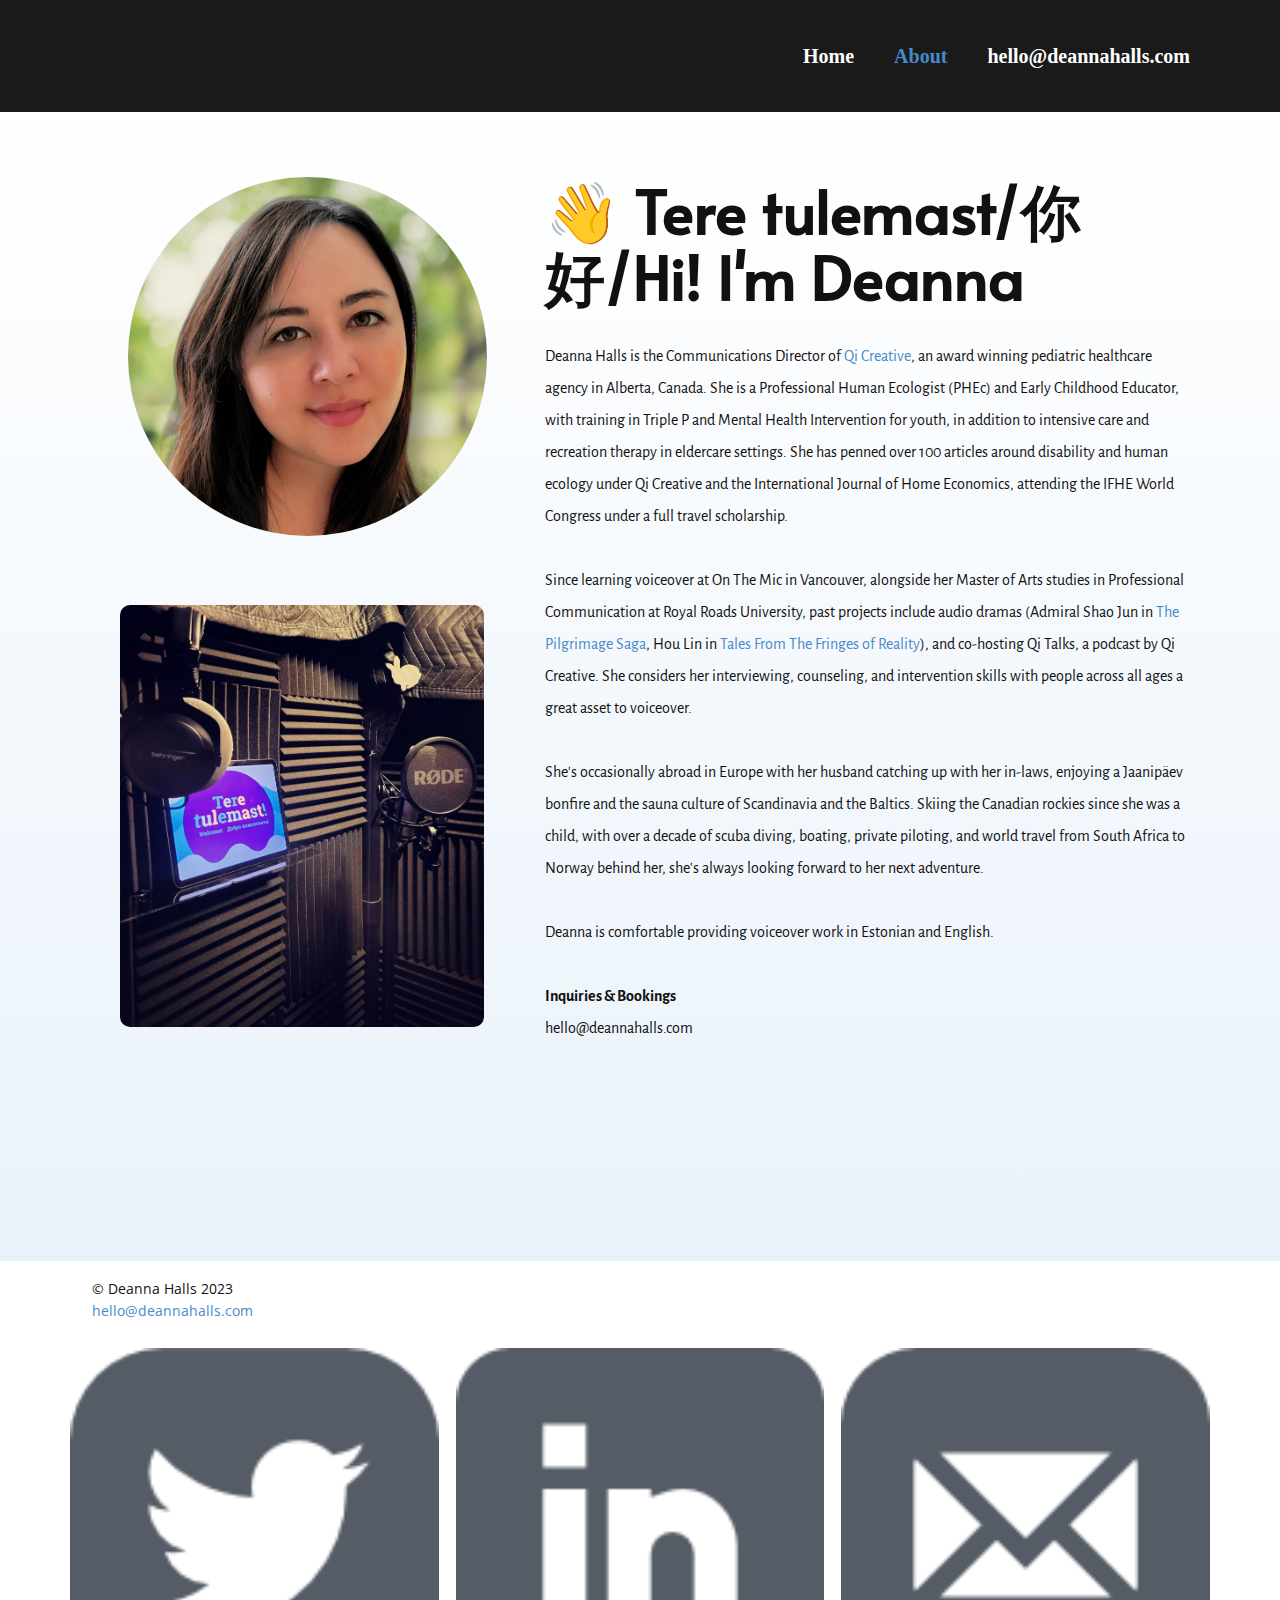
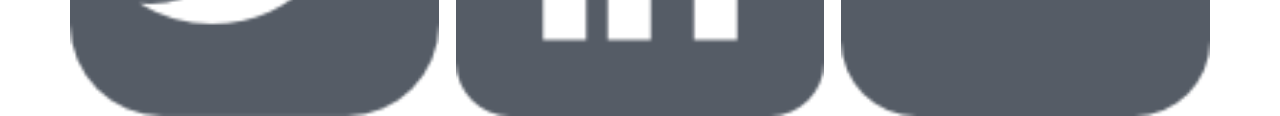
<file: About.html>
<!DOCTYPE html>
<html style="font-size: 16px;" lang="en"><head>
    <meta name="viewport" content="width=device-width, initial-scale=1.0">
    <meta charset="utf-8">
    <meta name="keywords" content="Deanna Halls, Voice Actor, Canadian Voice Actor, Chinese Voice Actor, Canadian Voiceover, Canadian Voice Over, Voice Actor Canada, Voice Actors Canada, Voice Actor Estonia">
    <meta name="description" content="Deanna Halls is a Chinese-Canadian Voice Actor and Communications Professional.">
    <title>About</title>
    <link rel="stylesheet" href="nicepage.css" media="screen">
<link rel="stylesheet" href="About.css" media="screen">
    <script class="u-script" type="text/javascript" src="jquery.js" defer=""></script>
    <script class="u-script" type="text/javascript" src="nicepage.js" defer=""></script>
    <meta name="generator" content="Nicepage 5.9.6, nicepage.com">
    <meta property="og:title" content="About">
    <meta property="og:description" content="Deanna Halls is a Chinese-Canadian Voice Actor and Communications Professional.">
    <meta property="og:image" content="images/DeannaHProfile.jpg">
    <meta property="og:url" content="deannahalls.com/about">
    <link rel="icon" href="images/favicon.png">
    <link id="u-theme-google-font" rel="stylesheet" href="https://fonts.googleapis.com/css?family=Roboto:100,100i,300,300i,400,400i,500,500i,700,700i,900,900i|Open+Sans:300,300i,400,400i,500,500i,600,600i,700,700i,800,800i">
    <link id="u-page-google-font" rel="stylesheet" href="https://fonts.googleapis.com/css?family=Alata:400|Alegreya+Sans:100,100i,300,300i,400,400i,500,500i,700,700i,800,800i,900,900i">
    
    
    <script type="application/ld+json">{
		"@context": "http://schema.org",
		"@type": "Organization",
		"name": "Deanna Halls Voice Actor",
		"sameAs": [
				"https://twitter.com/deannahalls_",
				"https://www.linkedin.com/in/dmhalls/",
				"mailto:hello@deannahalls.com"
		]
}</script>
    <meta name="theme-color" content="#478ac9">
    <meta name="twitter:site" content="@">
    <meta name="twitter:card" content="summary_large_image">
    <meta name="twitter:title" content="About">
    <meta name="twitter:description" content="Deanna Halls Voice Actor">
    <meta property="og:type" content="website">
  <meta data-intl-tel-input-cdn-path="intlTelInput/"></head>
  <body class="u-body u-xl-mode" data-lang="en"><header class="u-clearfix u-grey-90 u-header u-header" id="sec-9189"><div class="u-clearfix u-sheet u-valign-middle u-sheet-1">
        <nav class="u-menu u-menu-one-level u-offcanvas u-menu-1">
          <div class="menu-collapse u-custom-font" style="font-size: 1.25rem; letter-spacing: 0px; font-family: Alata;">
            <a class="u-button-style u-custom-left-right-menu-spacing u-custom-padding-bottom u-custom-top-bottom-menu-spacing u-nav-link u-text-active-palette-1-base u-text-hover-palette-2-base" href="#">
              <svg class="u-svg-link" viewBox="0 0 24 24"><use xmlns:xlink="http://www.w3.org/1999/xlink" xlink:href="#menu-hamburger"></use></svg>
              <svg class="u-svg-content" version="1.1" id="menu-hamburger" viewBox="0 0 16 16" x="0px" y="0px" xmlns:xlink="http://www.w3.org/1999/xlink" xmlns="http://www.w3.org/2000/svg"><g><rect y="1" width="16" height="2"></rect><rect y="7" width="16" height="2"></rect><rect y="13" width="16" height="2"></rect>
</g></svg>
            </a>
          </div>
          <div class="u-custom-menu u-nav-container" style="">
            <ul class="u-custom-font u-nav u-unstyled u-nav-1"><li class="u-nav-item"><a class="u-button-style u-nav-link u-text-active-palette-1-base u-text-hover-palette-2-base" href="index.html" style="padding: 10px 20px;">Home</a>
</li><li class="u-nav-item"><a class="u-button-style u-nav-link u-text-active-palette-1-base u-text-hover-palette-2-base" href="About.html" style="padding: 10px 20px;">About</a>
</li><li class="u-nav-item"><a class="u-button-style u-nav-link u-text-active-palette-1-base u-text-hover-palette-2-base" href="mailto:hello@deannahalls.com" style="padding: 10px 20px;">hello@deannahalls.com</a>
</li></ul>
          </div>
          <div class="u-custom-menu u-nav-container-collapse">
            <div class="u-black u-container-style u-inner-container-layout u-opacity u-opacity-95 u-sidenav">
              <div class="u-inner-container-layout u-sidenav-overflow">
                <div class="u-menu-close"></div>
                <ul class="u-align-center u-nav u-popupmenu-items u-unstyled u-nav-2"><li class="u-nav-item"><a class="u-button-style u-nav-link" href="index.html">Home</a>
</li><li class="u-nav-item"><a class="u-button-style u-nav-link" href="About.html">About</a>
</li><li class="u-nav-item"><a class="u-button-style u-nav-link" href="mailto:hello@deannahalls.com">hello@deannahalls.com</a>
</li></ul>
              </div>
            </div>
            <div class="u-black u-menu-overlay u-opacity u-opacity-70"></div>
          </div>
        </nav>
      </div></header>
    <section class="u-align-left u-clearfix u-gradient u-section-1" id="carousel_7dec">
      <div class="u-clearfix u-sheet u-sheet-1">
        <div class="u-clearfix u-expanded-width u-layout-wrap u-layout-wrap-1">
          <div class="u-layout" style="">
            <div class="u-layout-row" style="">
              <div class="u-align-left u-container-style u-layout-cell u-size-25 u-layout-cell-1">
                <div class="u-container-layout u-container-layout-1">
                  <div class="u-image u-image-circle u-image-1" alt="" data-image-width="612" data-image-height="612"></div>
                  <img class="u-image u-image-round u-radius-10 u-image-2" src="images/BoothDecember2022.jpg" alt="" data-image-width="3024" data-image-height="3017">
                </div>
              </div>
              <div class="u-align-left u-container-style u-layout-cell u-size-35 u-layout-cell-2">
                <div class="u-container-layout u-valign-top-sm u-valign-top-xl u-valign-top-xs u-container-layout-2">
                  <h2 class="u-custom-font u-text u-text-default u-text-1">👋 Tere tulemast/你好/Hi! I'm Deanna</h2>
                  <p class="u-custom-font u-text u-text-2"> Deanna Halls is the Communications Director of&nbsp;<a href="https://www.qicreative.com/" class="u-active-none u-border-none u-btn u-button-link u-button-style u-hover-none u-none u-text-palette-1-base u-btn-1" target="_blank">Qi Creative</a>, an award winning pediatric healthcare agency in Alberta, Canada. She is a Professional Human Ecologist (PHEc) and Early Childhood Educator, with training in Triple P and Mental Health Intervention for youth, in addition to&nbsp;intensive care and recreation therapy in eldercare settings. She has penned over 100 articles around disability and human ecology under Qi Creative and the International Journal of Home Economics, attending the IFHE World Congress under a full travel scholarship.<br>
                    <br>Since learning voiceover at On The Mic in Vancouver, alongside her Master of Arts studies&nbsp;in Professional Communication at Royal Roads University, past projects include audio dramas (Admiral Shao Jun in <a href="https://podcasts.apple.com/us/podcast/the-pilgrimage-saga/id1449492837" class="u-active-none u-border-none u-btn u-button-link u-button-style u-hover-none u-none u-text-palette-1-base u-btn-2" target="_blank">The Pilgrimage Saga</a>, Hou Lin in <a href="https://podcasts.apple.com/us/podcast/tales-from-the-fringes-of-reality/id1659171865" class="u-active-none u-border-none u-btn u-button-link u-button-style u-hover-none u-none u-text-palette-1-base u-btn-3" target="_blank">Tales From The Fringes of Reality</a>), and co-hosting Qi Talks, a podcast by Qi Creative. She considers her interviewing, counseling, and intervention skills with people across all ages a great asset to voiceover.<br>
                    <br>She's occasionally abroad in Europe with her husband catching up with her in-laws, enjoying&nbsp;a Jaanipäev bonfire and the sauna culture of Scandinavia and the Baltics.&nbsp;Skiing the Canadian rockies since she was a child, with over a decade of scuba diving, boating, private piloting, and world travel from South Africa to Norway behind her, she's always looking forward to her next adventure.<br>
                    <br>Deanna is comfortable providing voiceover work in Estonian and English.<br>
                    <br>
                    <span style="font-weight: 700;">Inquiries &amp; Bookings</span>
                    <br>hello@deannahalls.com
                  </p>
                </div>
              </div>
            </div>
          </div>
        </div>
      </div>
    </section>
    
    
    <footer class="u-align-center u-clearfix u-footer u-gradient u-footer" id="sec-3968"><div class="u-clearfix u-sheet u-sheet-1">
        <p class="u-align-left u-small-text u-text u-text-variant u-text-1"> ©  Deanna Halls 2023<br>
          <a href="mailto:hello@deannahalls.com" class="u-active-none u-border-none u-btn u-button-link u-button-style u-hover-none u-none u-text-palette-1-base u-btn-1">hello@deannahalls.com</a>
        </p>
        <div class="u-social-icons u-spacing-17 u-social-icons-1">
          <a class="u-social-url" title="twitter" target="_blank" href="https://twitter.com/deannahalls_"><span class="u-file-icon u-icon u-social-icon u-social-twitter u-text-palette-5-dark-2 u-icon-1"><img src="images/254406-aeffbb46.png" alt=""></span>
          </a>
          <a class="u-social-url" target="_blank" data-type="Custom" title="linkedin" href="https://www.linkedin.com/in/dmhalls/"><span class="u-file-icon u-icon u-social-custom u-social-icon u-text-palette-5-dark-2 u-icon-2"><img src="images/1051333-138b39cd.png" alt=""></span>
          </a>
          <a class="u-social-url" target="_blank" data-type="Email" title="Email" href="mailto:hello@deannahalls.com"><span class="u-file-icon u-icon u-social-email u-social-icon u-text-palette-5-dark-2 u-icon-3"><img src="images/831357-b1538db2.png" alt=""></span>
          </a>
        </div>
      </div></footer>
  
</body></html>
</file>
